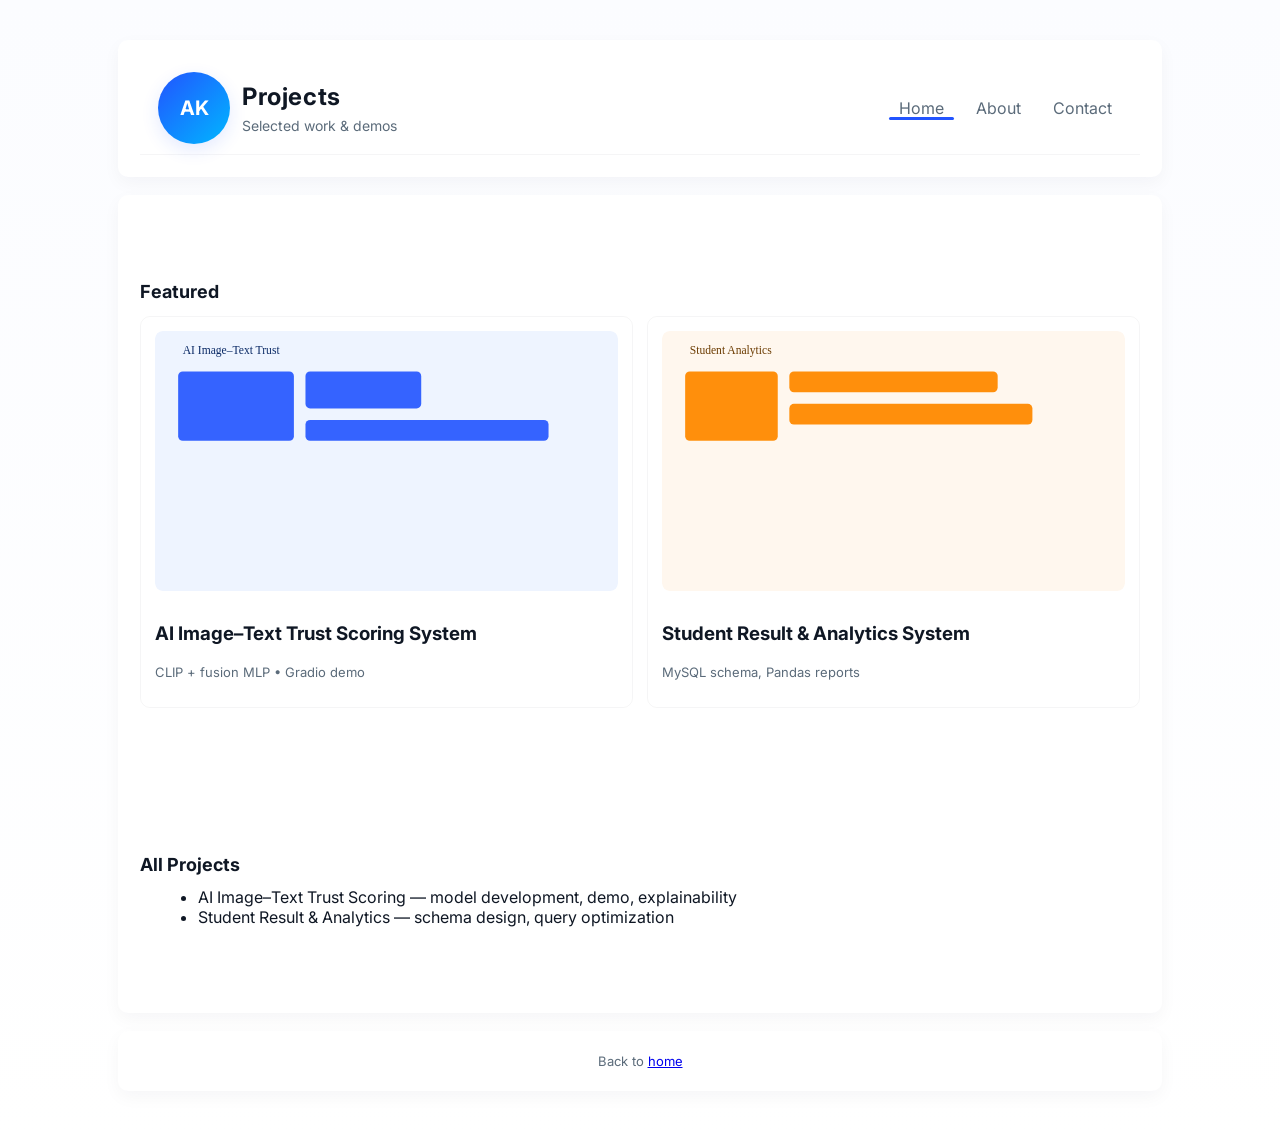
<file: projects.html>
<!doctype html>
<html lang="en">
<head>
  <meta charset="utf-8">
  <meta name="viewport" content="width=device-width,initial-scale=1">
  <title>Projects — Abhishek Kumar</title>
  <link rel="icon" href="assets/favicon.svg" type="image/svg+xml">
  <link href="https://fonts.googleapis.com/css2?family=Inter:wght@300;400;600;800&display=swap" rel="stylesheet">
  <link rel="stylesheet" href="assets/css/styles.css">
</head>
<body>
<div class="wrap">
  <div class="card" style="margin-top:12px">
    <header style="display:flex;align-items:center;justify-content:space-between">
      <div style="display:flex;gap:12px;align-items:center">
        <div class="avatar">AK</div>
        <div>
          <h1>Projects</h1>
          <div class="sub">Selected work & demos</div>
        </div>
      </div>
      <nav class="nav">
        <a href="index.html">Home</a>
        <a href="about.html">About</a>
        <a href="contact.html">Contact</a>
      </nav>
    </header>
  </div>

  <main class="card">
    <section>
      <h2>Featured</h2>
      <div style="display:grid;grid-template-columns:repeat(auto-fit,minmax(260px,1fr));gap:14px;margin-top:14px">
        <article class="project-card" tabindex="0">
          <img src="assets/images/project1.svg" alt="project" style="width:100%;border-radius:8px;margin-bottom:8px">
          <h3>AI Image–Text Trust Scoring System</h3>
          <p class="text-muted">CLIP + fusion MLP • Gradio demo</p>
        </article>

        <article class="project-card" tabindex="0">
          <img src="assets/images/project2.svg" alt="project" style="width:100%;border-radius:8px;margin-bottom:8px">
          <h3>Student Result & Analytics System</h3>
          <p class="text-muted">MySQL schema, Pandas reports</p>
        </article>
      </div>
    </section>

    <section style="margin-top:18px">
      <h2>All Projects</h2>
      <ul>
        <li>AI Image–Text Trust Scoring — model development, demo, explainability</li>
        <li>Student Result & Analytics — schema design, query optimization</li>
      </ul>
    </section>
  </main>

  <footer class="card" style="text-align:center">Back to <a href="index.html">home</a></footer>
</div>
<script src="assets/js/main.js"></script>
</body>
</html>
</file>
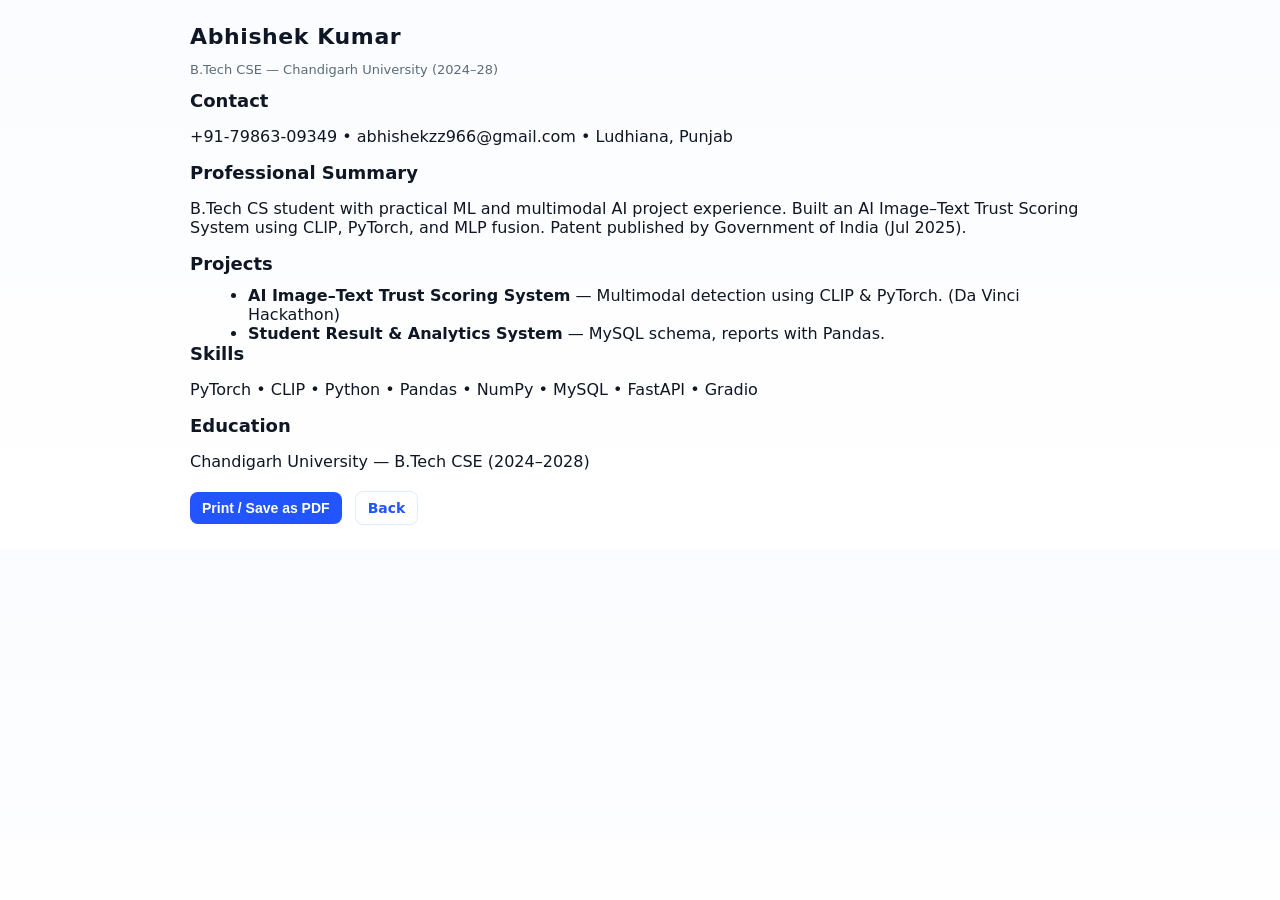
<file: resume.html>
<!doctype html>
<html lang="en">
<head>
  <meta charset="utf-8">
  <meta name="viewport" content="width=device-width,initial-scale=1">
  <title>Resume — Abhishek Kumar</title>
  <link rel="stylesheet" href="assets/css/styles.css">
  <style>
    body{padding:24px}
    .resume{max-width:900px;margin:0 auto}
    h1{font-size:22px}
    .print-hide{display:none}
    @media print{.print-hide{display:none}} 
  </style>
</head>
<body>
  <div class="resume">
    <h1>Abhishek Kumar</h1>
    <p class="text-muted">B.Tech CSE — Chandigarh University (2024–28)</p>
    <h2>Contact</h2>
    <p>+91-79863-09349 • abhishekzz966@gmail.com • Ludhiana, Punjab</p>
    <h2>Professional Summary</h2>
    <p>B.Tech CS student with practical ML and multimodal AI project experience. Built an AI Image–Text Trust Scoring System using CLIP, PyTorch, and MLP fusion. Patent published by Government of India (Jul 2025).</p>
    <h2>Projects</h2>
    <ul>
      <li><strong>AI Image–Text Trust Scoring System</strong> — Multimodal detection using CLIP & PyTorch. (Da Vinci Hackathon)</li>
      <li><strong>Student Result & Analytics System</strong> — MySQL schema, reports with Pandas.</li>
    </ul>
    <h2>Skills</h2>
    <p>PyTorch • CLIP • Python • Pandas • NumPy • MySQL • FastAPI • Gradio</p>
    <h2>Education</h2>
    <p>Chandigarh University — B.Tech CSE (2024–2028)</p>
    <div style="margin-top:20px">
      <button onclick="window.print()" class="btn">Print / Save as PDF</button>
      <a href="index.html" class="btn secondary" style="margin-left:8px">Back</a>
    </div>
  </div>
</body>
</html>
</file>
<file: assets/css/styles.css>
:root{
    --bg1: #f6f8ff;
    --card: #ffffff;
    --muted: #5b6b7a;
    --accent: #2254ff;
}

*{box-sizing:border-box}

body{
    font-family: Inter, system-ui, -apple-system, "Segoe UI", Roboto, Arial;
    background: linear-gradient(180deg,#fbfcff 0%, #ffffff 100%);
    margin:0;
    color:#0f1724;
    -webkit-font-smoothing:antialiased;
}

/* enable smooth scrolling */
html{scroll-behavior:smooth}

.wrap{
    max-width:1100px;
    margin:0 auto;
    display:block;
    padding:28px;
}

/* Minimal cards: subtle, roomy */
.card{
    background: var(--card);
    border-radius:10px;
    padding:22px;
    box-shadow: 0 6px 18px rgba(18,25,40,0.04);
    margin-bottom:18px;
}

/* sticky header + simple nav */
header{
    display:flex;
    gap:20px;
    align-items:center;
    justify-content:space-between;
    flex-wrap:wrap;
    position:sticky;
    top:0;
    backdrop-filter: blur(6px);
    background: rgba(255,255,255,0.75);
    z-index:30;
    border-bottom:1px solid rgba(12,20,40,0.04);
    padding:10px 18px;
}

.hero{
    display:flex;
    gap:20px;
    align-items:center;
}

.avatar{
    width:72px;height:72px;border-radius:50%;
    background:linear-gradient(135deg,var(--accent),#00b7ff);
    display:flex;align-items:center;justify-content:center;
    color:white;font-weight:700;font-size:20px;flex:0 0 72px;
    box-shadow:0 6px 18px rgba(34,84,255,0.12);
}

/* profile photo (user-supplied) */
.profile-photo{
    width:72px;height:72px;border-radius:50%;object-fit:cover;flex:0 0 72px;border:2px solid rgba(255,255,255,0.6);box-shadow:0 8px 24px rgba(18,25,40,0.08);display:block}

/* subtle floating animation for avatar */
.avatar{animation:float 6s ease-in-out infinite}
@keyframes float{0%{transform:translateY(0)}50%{transform:translateY(-6px)}100%{transform:translateY(0)}}

h1{margin:0;font-size:24px;letter-spacing:0.6px}
.sub{color:var(--muted);font-size:14px;margin-top:6px}

.links a{color:var(--accent);text-decoration:none;margin-right:12px;font-weight:600}

.nav{display:flex;gap:12px;align-items:center}
.nav a{color:var(--muted);text-decoration:none;padding:8px 10px;border-radius:8px}
.nav a.active{color:var(--accent);background:rgba(34,84,255,0.06)}

/* animated underline for nav */
.nav{position:relative}
.nav .underline{position:absolute;bottom:6px;height:3px;background:var(--accent);border-radius:3px;left:0;width:0;transition:left .25s, width .25s}

.meta{display:flex;gap:12px;align-items:center;font-size:14px;color:var(--muted);flex-wrap:wrap}

h2{margin:0 0 12px 0;font-size:18px}

.grid{
    display:grid;
    grid-template-columns:1fr 320px;
    gap:22px;
}

.skills .badges{display:flex;flex-wrap:wrap;gap:8px}
.badge{background:transparent;border:1px solid rgba(12,20,40,0.06);color:var(--muted);padding:6px 10px;border-radius:999px;font-size:13px}

/* skill bars */
.skill-row{display:flex;flex-direction:column;gap:6px;margin-bottom:10px}
.skill-row .label{display:flex;justify-content:space-between;font-size:13px;color:var(--muted)}
.skill-row .bar{height:10px;background:rgba(12,20,40,0.06);border-radius:999px;overflow:hidden}
.skill-row .fill{height:100%;width:0;background:linear-gradient(90deg,var(--accent),#00b7ff);border-radius:999px;transition:width .9s cubic-bezier(.2,.9,.2,1)}

.project-card{border-radius:10px;padding:14px;background:transparent;border:1px solid rgba(12,20,40,0.04);transition:transform .18s ease, box-shadow .18s ease;cursor:pointer}
.project-card:hover{transform:translateY(-4px);box-shadow:0 10px 30px rgba(16,24,40,0.06)}
/* focus for keyboard accessibility */
.project-card:focus{outline:2px solid rgba(34,84,255,0.14);box-shadow:0 12px 30px rgba(34,84,255,0.06)}

ul{margin:8px 0 0 18px}

footer{font-size:13px;color:var(--muted);text-align:center;margin-top:12px}

.theme-toggle{background:transparent;border:1px solid rgba(12,20,40,0.06);padding:8px 10px;border-radius:8px;cursor:pointer}

/* button styles */
.btn{display:inline-block;padding:8px 12px;border-radius:8px;text-decoration:none;border:0;background:var(--accent);color:#fff;font-weight:600;font-size:14px}
.btn.secondary{background:transparent;color:var(--accent);border:1px solid rgba(34,84,255,0.12)}

/* small utilities */
.text-muted{color:var(--muted);font-size:13px}

/* responsive */
@media (max-width:900px){
    .grid{grid-template-columns:1fr}
    .meta{width:100%}
}

/* dark theme */
body.dark{background:linear-gradient(180deg,#071225 0%, #031021 60%);color:#d7e6ff}
body.dark .card{background:rgba(6,10,21,0.6);box-shadow:0 10px 30px rgba(2,6,23,0.6)}
body.dark .badge{background:transparent;color:#9fc7ff;border-color:rgba(143,182,255,0.08)}
body.dark .avatar{box-shadow:0 6px 18px rgba(0,0,0,0.6)}
body.dark a{color:#8fb6ff}

/* sections spacing for full page feel */
section{padding:64px 0}
.card--compact{padding:14px}

/* back to top */
.back-top{position:fixed;right:18px;bottom:22px;background:var(--accent);color:#fff;border:none;padding:10px 12px;border-radius:10px;box-shadow:0 8px 20px rgba(34,84,255,0.14);display:none;z-index:60}

/* modal */
.modal{position:fixed;inset:0;background:rgba(2,6,23,0.6);display:flex;align-items:center;justify-content:center;padding:20px;z-index:80;opacity:0;pointer-events:none;transition:opacity .18s ease}
.modal.open{opacity:1;pointer-events:auto}
.modal .sheet{background:var(--card);padding:18px;border-radius:12px;max-width:760px;width:100%;box-shadow:0 18px 40px rgba(2,6,23,0.2)}

/* print styles */
@media print{
    body{background:#fff;color:#000;padding:10mm}
    .card{box-shadow:none;border-radius:0;padding:0;margin:0}
    .avatar,.links,.theme-toggle,.btn{display:none}
}

/* reduced motion */
@media (prefers-reduced-motion: reduce){
    .project-card,.avatar{transition:none}
}
</file>
